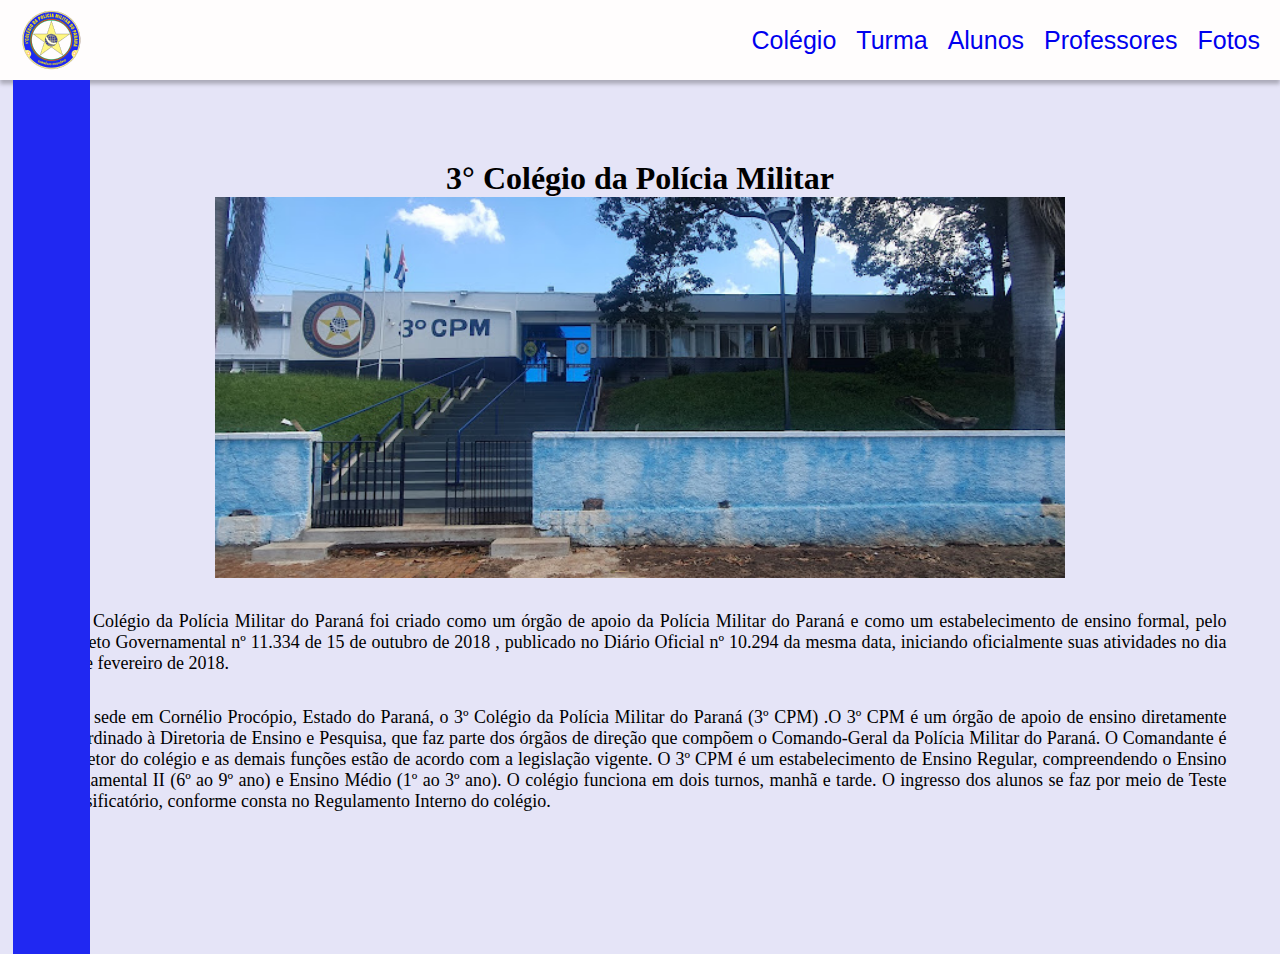
<file: VSCODE/index.html>
<!DOCTYPE html>
<html lang="pt-br">

<head>
    <meta charset="UTF-8">
    <meta name="viewport" content="width=device-width, initial-scale=1.0">
    <title>3° Ano A - 3° CPM</title>
    <link rel="stylesheet" type="text/css" href=" style.css ">
</head>

<body>
    <header>
        <img src="image 1.png" alt="" class="cpm">
        <nav>
            <ul class="lista">
                <il class="itenslista">
                    <a href="#colegio">Colégio</a>
                </il>
                <il class="itenslista">
                    <a href="#turma">Turma</a>
                </il>
                <il class="itenslista">
                    <a href="#alunos">Alunos</a>
                </il>
                <il class="itenslista">
                    <a href="#professores">Professores</a>
                </il>
                <il class="itenslista">
                    <a href="#fotos">Fotos</a>
                </il>
            </ul>
        </nav>
        <span class="poligono"></span>
    </header>
    <main>
        <div class="colegio">
            <h1 class="nomecol">3° Colégio da Polícia Militar</h1>
            <img class="fotocol" src="9a1b7fa101a7f9dd561efde5bb587c95.jpeg">
            <p class="textcol">O 3º Colégio da Polícia Militar do Paraná foi criado como um órgão de apoio da Polícia Militar do Paraná e como um estabelecimento de ensino formal, pelo Decreto Governamental nº 11.334 de 15 de outubro de 2018 , publicado no Diário Oficial nº 10.294 da mesma data, iniciando oficialmente suas atividades no dia 19 de fevereiro de 2018.</p>
            <p class="textcol">Com sede em Cornélio Procópio, Estado do Paraná, o 3º Colégio da Polícia Militar do Paraná (3º CPM) .O 3º CPM é um órgão de apoio de ensino diretamente subordinado à Diretoria de Ensino e Pesquisa, que faz parte dos órgãos de direção que compõem o Comando-Geral da Polícia Militar do Paraná. O Comandante é o diretor do colégio e as demais funções estão de acordo com a legislação vigente. O 3º CPM é um estabelecimento de Ensino Regular, compreendendo o Ensino Fundamental II (6º ao 9º ano) e Ensino Médio (1º ao 3º ano). O colégio funciona em dois turnos, manhã e tarde. O ingresso dos alunos se faz por meio de Teste Classificatório, conforme consta no Regulamento Interno do colégio.</p>
        </div>
    </main>
</body>

</html>
</file>
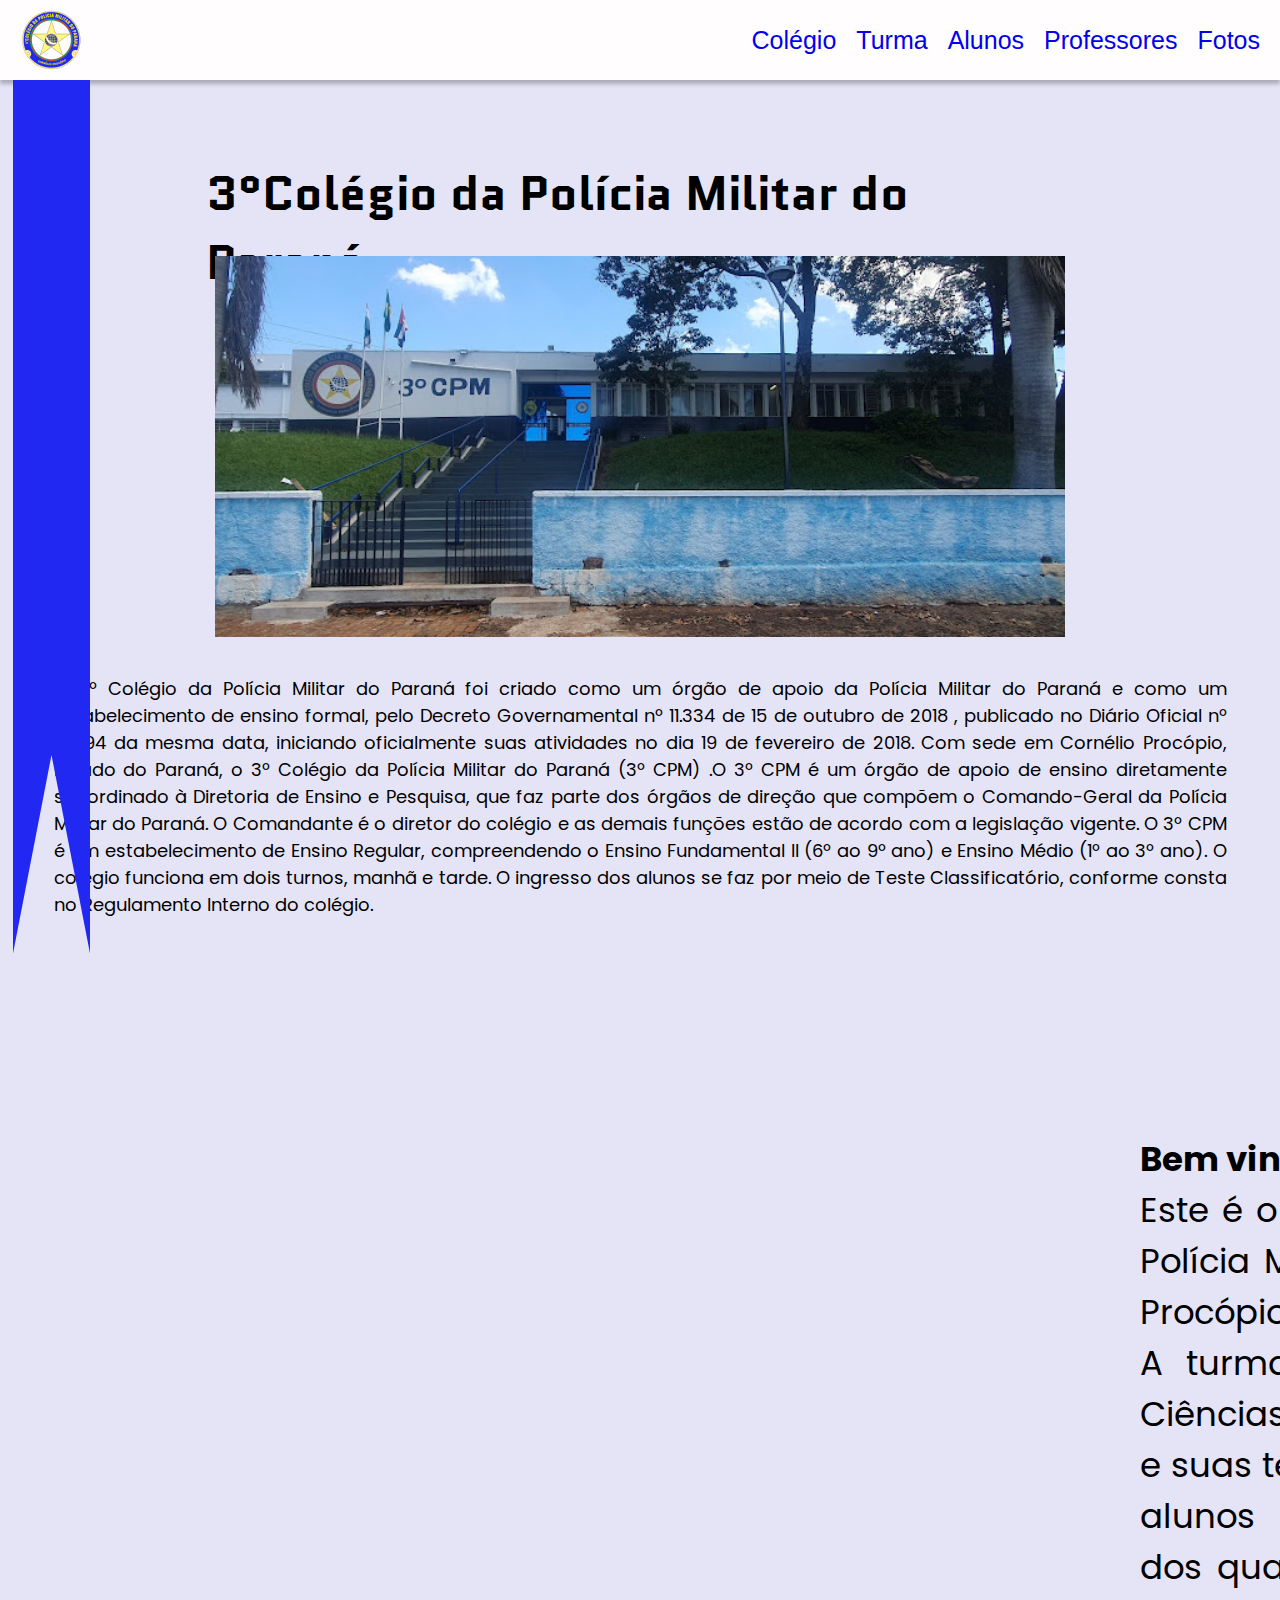
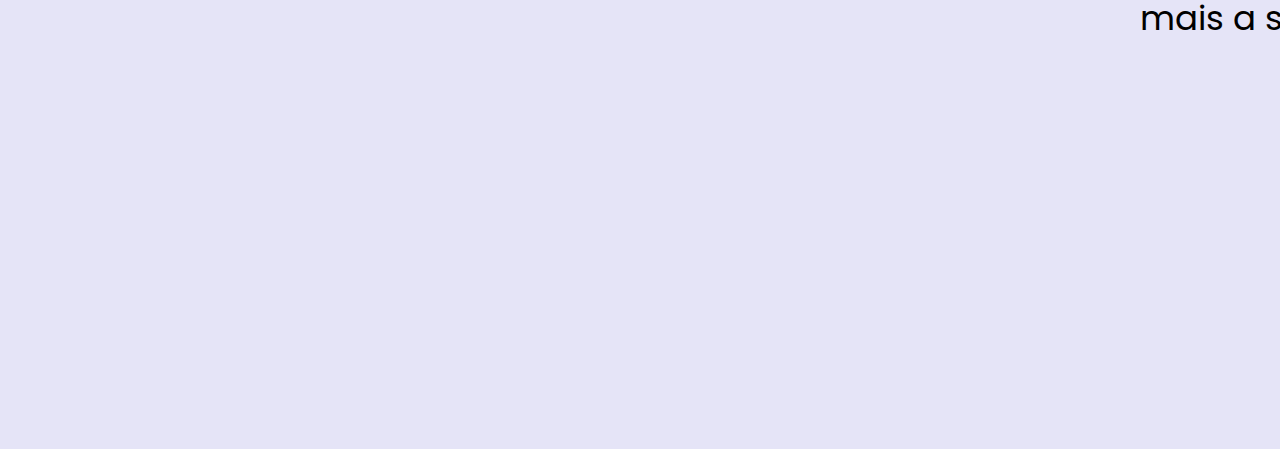
<file: VSCODE/VSC escola/index.html>
<!DOCTYPE html>
<html lang="pt-br">

<head>
    <meta charset="UTF-8">
    <meta name="viewport" content="width=device-width, initial-scale=1.0">
    <title>3° Ano A - 3° CPM</title>
    <link rel="stylesheet" type="text/css" href=" style.css ">
    <link rel="preconnect" href="https://fonts.googleapis.com">
    <link rel="preconnect" href="https://fonts.gstatic.com" crossorigin>
    <link href="https://fonts.googleapis.com/css2?family=Quantico:ital,wght@0,400;0,700;1,400;1,700&display=swap" rel="stylesheet">
    <link rel="preconnect" href="https://fonts.googleapis.com">
    <link rel="preconnect" href="https://fonts.gstatic.com" crossorigin>
    <link href="https://fonts.googleapis.com/css2?family=Poppins:ital,wght@0,100;0,200;0,300;0,400;0,500;0,600;0,700;0,800;0,900;1,100;1,200;1,300;1,400;1,500;1,600;1,700;1,800;1,900&family=Quantico:ital,wght@0,400;0,700;1,400;1,700&display=swap" rel="stylesheet">
</head>

<body>
    <header>
        <img src="image 1.png" alt="" class="cpm">
        <nav>
            <ul class="lista">
                <il class="itenslista">
                    <a href="#colegio">Colégio</a>
                </il>
                <il class="itenslista">
                    <a href="#turma">Turma</a>
                </il>
                <il class="itenslista">
                    <a href="#alunos">Alunos</a>
                </il>
                <il class="itenslista">
                    <a href="#professores">Professores</a>
                </il>
                <il class="itenslista">
                    <a href="#fotos">Fotos</a>
                </il>
            </ul>
        </nav>
        <span class="poligono"></span>
    </header>
    <main>
        <div class="colegio">
            <h1 class="nomecol">3°Colégio da Polícia Militar do Paraná</h1>
            <br>
            <img class="fotocol" src="9a1b7fa101a7f9dd561efde5bb587c95.jpeg">
            <br>
            <p class="textcol">O 3º Colégio da Polícia Militar do Paraná foi criado como um órgão de apoio da Polícia Militar do Paraná e como um estabelecimento de ensino formal, pelo Decreto Governamental nº 11.334 de 15 de outubro de 2018 , publicado no Diário Oficial
                nº 10.294 da mesma data, iniciando oficialmente suas atividades no dia 19 de fevereiro de 2018.
                Com sede em Cornélio Procópio, Estado do Paraná, o 3º Colégio da Polícia Militar do Paraná (3º CPM) .O 3º CPM é um órgão de apoio de ensino diretamente subordinado à Diretoria de Ensino e Pesquisa, que faz parte dos órgãos de direção que compõem
                o Comando-Geral da Polícia Militar do Paraná. O Comandante é o diretor do colégio e as demais funções estão de acordo com a legislação vigente. O 3º CPM é um estabelecimento de Ensino Regular, compreendendo o Ensino Fundamental II (6º
                ao 9º ano) e Ensino Médio (1º ao 3º ano). O colégio funciona em dois turnos, manhã e tarde. O ingresso dos alunos se faz por meio de Teste Classificatório, conforme consta no Regulamento Interno do colégio.</p>
            <br>
        </div>
        <div class="turma">
            <span class="quadradao"></span>
            <p class="text2"><b>Bem vindos!</b>
                <br>Este é o 3º ano “A”, do 3º Colégio da Polícia Militar do Paraná de Cornélio Procópio!
                <br>A turma participa do itinerário de Ciências da Natureza e Matemática e suas tecnologias, contando com 27 alunos dedicados e responsáveis, dos quais conheceremos um pouco mais a seguir.</p>
        </div>
    </main>
</body>

</html>
</file>
<file: VSCODE/style.css>
.cpm {
    height: 60px;
    width: 83px;
    display: flex;
    padding: 10px;
}

.itenslista {
    font-size: 25px;
    font-family: 'Lucida Sans', 'Lucida Sans Regular', 'Lucida Grande', 'Lucida Sans Unicode', Geneva, Verdana, sans-serif;
}

* {
    margin: 0px;
    padding: 0px;
    text-decoration: none;
}

body {
    background-color: #E5E4F7;
}

header {
    display: flex;
    background-color: #FFFDFD;
    width: 100%;
    box-shadow: 0px 4px 4px 0px rgba(0, 0, 0, 0.25);
    align-items: center;
    justify-content: space-between;
    height: 80px;
    left: 0;
    top: 0;
}
.poligono {
    background-color: #2028f2;
    height: 873.5px;
    width: 77px;
    position: absolute;
    top: 80px;
    margin-left: 13px;
}
.lista {
    display: flex;
    margin-right: 20px;
    gap: 20px;
}
.nomecol {
    display: flex;
    justify-content: center;
}
.fotocol {
    width: 850px;
    height: 381px;
}
.colegio {
    display: flex;
    flex-direction: column;
    align-items: center;
    padding: 80px;
}
.textcol {
    font-size: 18px;
    width: 1173px;
    margin-top: 33px;
    text-align: justify;
}
</file>
<file: VSCODE/VSC escola/style.css>
.cpm {
    height: 60px;
    width: 83px;
    display: flex;
    padding: 10px;
}

.itenslista {
    font-size: 25px;
    font-family: 'Lucida Sans', 'Lucida Sans Regular', 'Lucida Grande', 'Lucida Sans Unicode', Geneva, Verdana, sans-serif;
}

* {
    margin: 0px;
    padding: 0px;
    text-decoration: none;
}

body {
    background-color: #E5E4F7;
}

header {
    display: flex;
    background-color: #FFFDFD;
    width: 100%;
    box-shadow: 0px 4px 4px 0px rgba(0, 0, 0, 0.25);
    align-items: center;
    justify-content: space-between;
    height: 80px;
    left: 0;
    top: 0;
}

.poligono {
    background-color: #2028f2;
    height: 873.5px;
    width: 77px;
    position: absolute;
    top: 80px;
    left: 13px;
    clip-path: polygon(0% 0%, 100% 0%, 100% 100%, 50% 75vh, 0% 100%);
}

.lista {
    display: flex;
    margin-right: 20px;
    gap: 20px;
}

.fotocol {
    width: 850px;
    height: 381px;
    left: 292px;
    top: 219px;
    padding: 20px;
}

.colegio {
    display: flex;
    flex-direction: column;
    align-items: center;
    padding: 80px;
}

.textcol {
    font-size: 18px;
    height: 81px;
    width: 1173px;
    left: 134px;
    text-align: justify;
    font-family: "Poppins", sans-serif;
}

.nomecol {
    font-family: "Quantico", sans-serif;
    top: 120px;
    font-size: 48px;
    width: 869.01px;
    height: 58px;
    left: 286px;
    display: flex;
    justify-content: center;
    line-height: 68.64px;
    font-weight: 400px;
}

.text2 {
    width: 635px;
    height: 635px;
    top: 194px;
    left: 134px;
    gap: 30px;
    opacity: 0px;
    text-align: justify;
    font-family: "Poppins", sans-serif;
    font-size: 34px;
    margin-left: 860px;
    padding: 280px;
}
</file>
